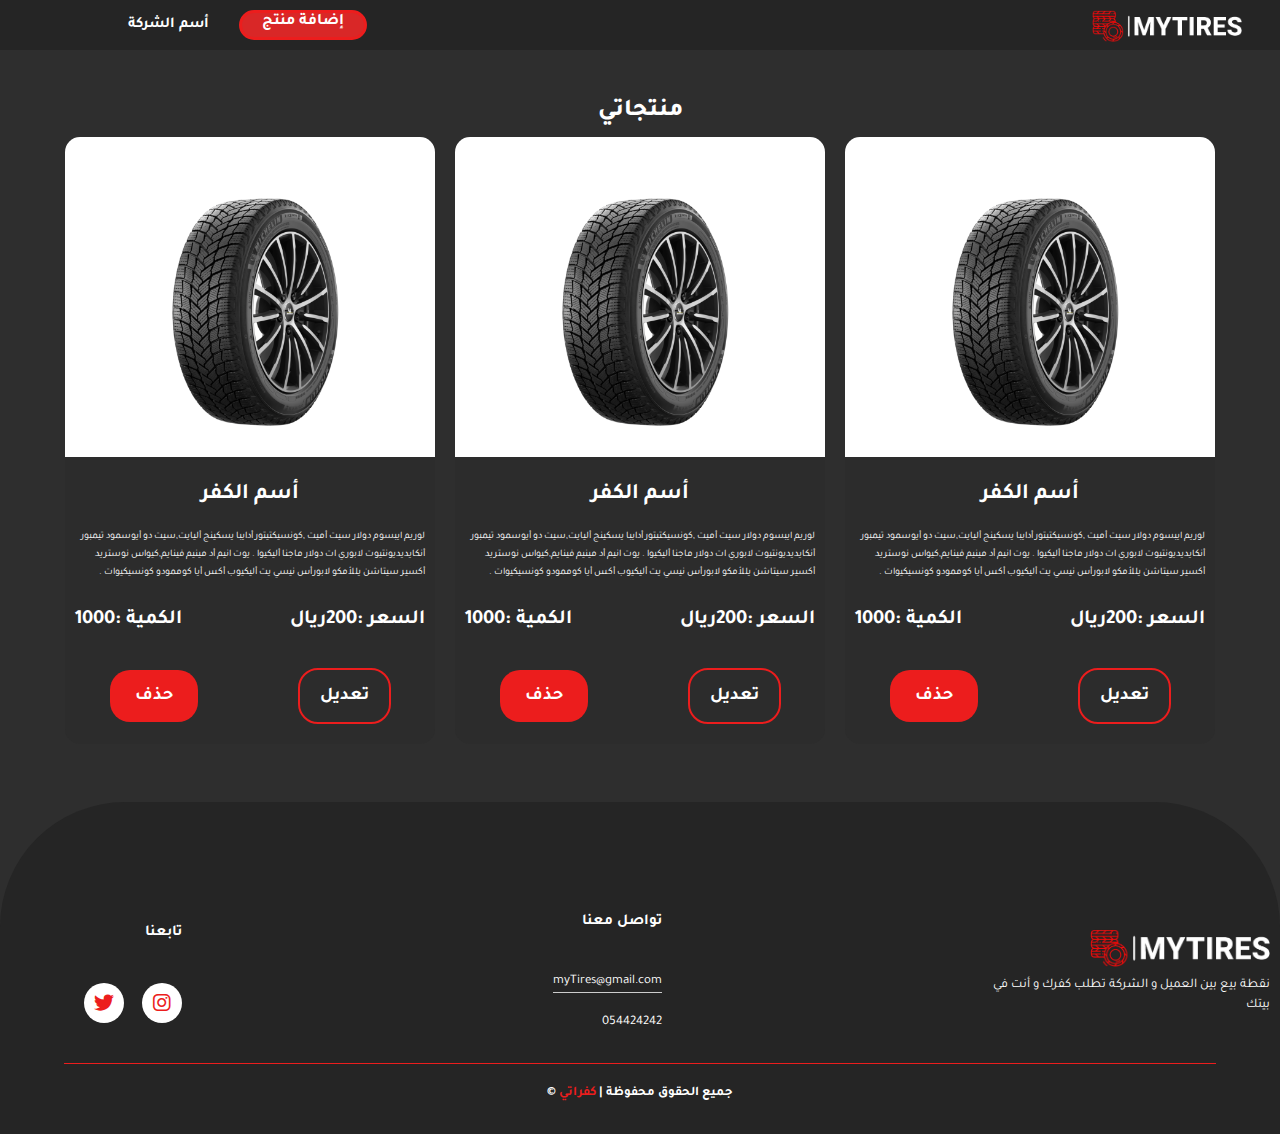
<file: company.html>
<!DOCTYPE html>
<html lang="ar" dir="rtl">
<head>
    <meta charset="UTF-8">
    <meta http-equiv="X-UA-Compatible" content="IE=edge">
    <meta name="viewport" content="width=device-width, initial-scale=1.0">
    <meta name="description" content="كفراتي هو نقطة بيع بين العميل و الشركة أطلب كفرك و أنت في بيتك" />
    <meta name="keywords" content="كفرات, سيارات, كفراتي, سيارة, تصليح, صيانة, عالم السيارات, بيع, شراء" />
    <link rel="shortcut icon" href="./images/fav.png" type="image/x-icon">
    <title>كفراتي | الصفحة الرئيسية</title>

    <!-- Font awesome cdn link -->
    <link rel="stylesheet" href="https://cdnjs.cloudflare.com/ajax/libs/font-awesome/6.0.0/css/all.min.css" />

    <!-- custom css link -->
    <link rel="stylesheet" href="./css/company.css" />
    <link rel="stylesheet" href="./css/media.css" />
</head>
<body>

    <!-- بداية رأس الصفحة -->
    <header>

        <div class="logo">
            <img src="./images/logo.png" alt="شعار الموقع" />

        </div>
            
        <div class="buttons">
        <a href="./add_product.html">
            <button class="addProduct">
                إضافة منتج
            </button>
        </a>


        <p class="name_company">أسم الشركة</p>

</div>

    </header>
    <!-- نهاية رأس الصفحة -->

    <!-- بداية جزء الصفحة الرئيسية -->

    <section class="container">

        <h1 class="heading-title">
            منتجاتي
        </h1>
    
        <div class="container_product">
    
            <div class="card">
                <div class="card_image">
                    <img src="./images/Tires.png" alt="صورة الكفر" title="صورة الكفر" />
                </div>
    
                <h2 title="أسم الكفر" class="title" >أسم الكفر</h2>
                <p title="وصف الكفر">
                    لوريم ايبسوم دولار سيت أميت ,كونسيكتيتور أدايبا يسكينج أليايت,سيت دو أيوسمود تيمبور
    
    أنكايديديونتيوت لابوري ات دولار ماجنا أليكيوا . يوت انيم أد مينيم فينايم,كيواس نوستريد
    
    أكسير سيتاشن يللأمكو لابورأس نيسي يت أليكيوب أكس أيا كوممودو كونسيكيوات .
                </p>
    
                <div class="wrapper">
                    <div class="price_content">
                        <p class="price" title="السعر">
                           السعر : <span> 200 </span> ريال
                        </p>
                    </div>
    
                    <div class="qnty_content">
                        <p class="qnty" title="الكمية">
                            الكمية : <span> 1000 </span>
                        </p>
                    </div>
                </div>
    
                <div class="buttons">
                    <a href="./update_product.html" class="update" title="إضافة إلى السلة">
                        تعديل
                    </a>
                    <a href="./delete.html" class="delete" title="إضافة إلى السلة">
                        حذف
                    </a>
                </div>
            </div>

            <div class="card">
                <div class="card_image">
                    <img src="./images/Tires.png" alt="صورة الكفر" title="صورة الكفر" />
                </div>
    
                <h2 title="أسم الكفر" class="title" >أسم الكفر</h2>
                <p title="وصف الكفر">
                    لوريم ايبسوم دولار سيت أميت ,كونسيكتيتور أدايبا يسكينج أليايت,سيت دو أيوسمود تيمبور
    
    أنكايديديونتيوت لابوري ات دولار ماجنا أليكيوا . يوت انيم أد مينيم فينايم,كيواس نوستريد
    
    أكسير سيتاشن يللأمكو لابورأس نيسي يت أليكيوب أكس أيا كوممودو كونسيكيوات .
                </p>
    
                <div class="wrapper">
                    <div class="price_content">
                        <p class="price" title="السعر">
                           السعر : <span> 200 </span> ريال
                        </p>
                    </div>
    
                    <div class="qnty_content">
                        <p class="qnty" title="الكمية">
                            الكمية : <span> 1000 </span>
                        </p>
                    </div>
                </div>
    
                <div class="buttons">
                    <a href="./update_product.html" class="update" title="إضافة إلى السلة">
                        تعديل
                    </a>
                    <a href="./delete.html" class="delete" title="إضافة إلى السلة">
                        حذف
                    </a>
                </div>
            </div>

            <div class="card">
                <div class="card_image">
                    <img src="./images/Tires.png" alt="صورة الكفر" title="صورة الكفر" />
                </div>
    
                <h2 title="أسم الكفر" class="title" >أسم الكفر</h2>
                <p title="وصف الكفر">
                    لوريم ايبسوم دولار سيت أميت ,كونسيكتيتور أدايبا يسكينج أليايت,سيت دو أيوسمود تيمبور
    
    أنكايديديونتيوت لابوري ات دولار ماجنا أليكيوا . يوت انيم أد مينيم فينايم,كيواس نوستريد
    
    أكسير سيتاشن يللأمكو لابورأس نيسي يت أليكيوب أكس أيا كوممودو كونسيكيوات .
                </p>
    
                <div class="wrapper">
                    <div class="price_content">
                        <p class="price" title="السعر">
                           السعر : <span> 200 </span> ريال
                        </p>
                    </div>
    
                    <div class="qnty_content">
                        <p class="qnty" title="الكمية">
                            الكمية : <span> 1000 </span>
                        </p>
                    </div>
                </div>
    
                <div class="buttons">
                    <a href="./update_product.html" class="update" title="إضافة إلى السلة">
                        تعديل
                    </a>
                    <a href="./delete.html" class="delete" title="إضافة إلى السلة">
                        حذف
                    </a>
                </div>
            </div>
    
        </div>
    
        </section>
    
        <!-- نهاية جزء الصفحة الرئيسية -->

    <!-- بداية جزء أسفل الصفحة -->

     
     <footer>

        <div class="row">

            <div class="col">
                <img src="./images/logo.png" width="180" alt="شعار الموقع" />

                <p>
                    نقطة بيع بين العميل و الشركة
                    تطلب كفرك و أنت في بيتك
                </p>
            </div>
            <div class="col">
                <h3>تواصل معنا</h3>
                <p class="email_id">
                    myTires@gmail.com
                </p>
                <p>
                    054424242
                </p>
            </div>
            <div class="col">
                <h3>تابعنا</h3>

                <div class="soical_icons">
                    <i class="fab fa-instagram"></i>
                    <i class="fab fa-twitter"></i>
                </div>
            </div>
        </div>
        <hr>
        <p class="copyright">
            جميع الحقوق محفوظة | <span class="myTires">كفراتي</span> &copy; <span id="year"></span>
        </p>
     </footer>

    <!-- نهاية جزء أسفل الصفحة -->


</body>
</html>
</file>
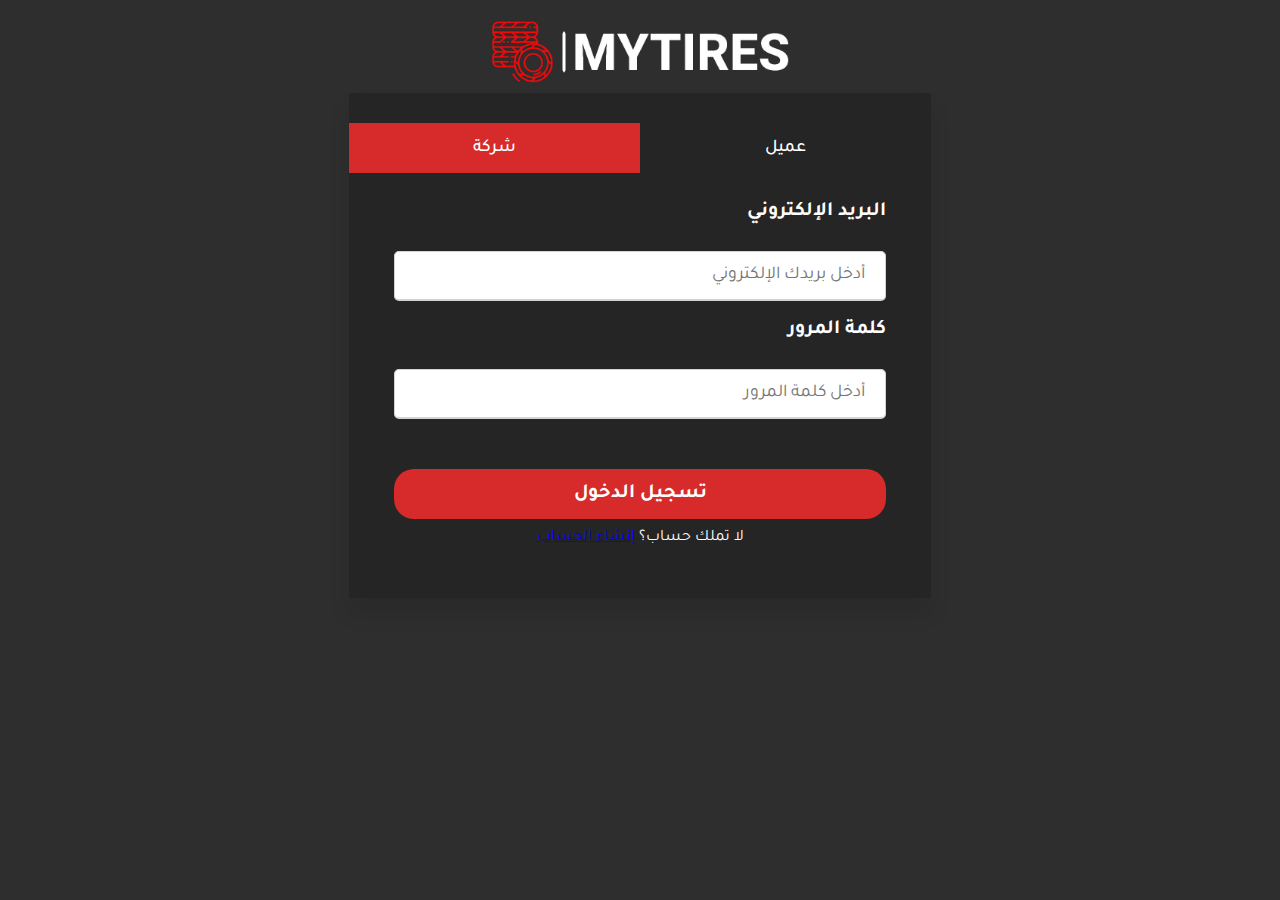
<file: login.html>
<!DOCTYPE html>
<html lang="ar" dir="rtl">
<head>
    <meta charset="UTF-8">
    <meta http-equiv="X-UA-Compatible" content="IE=edge">
    <meta name="viewport" content="width=device-width, initial-scale=1.0">
    <meta name="description" content="كفراتي هو نقطة بيع بين العميل و الشركة أطلب كفرك و أنت في بيتك" />
    <meta name="keywords" content="كفرات, سيارات, كفراتي, سيارة, تصليح, صيانة, عالم السيارات, بيع, شراء" />
    <link rel="shortcut icon" href="./images/fav.png" type="image/x-icon">
    <title>تسجيل الدخول</title>

    <!-- custom css link -->
    <link rel="stylesheet" href="./css/account.css" />
</head>
<body>

    <img src="./images/logo.png" class="logo" title="شعار الموقع الرسمي" alt="Logo" />


    <div class="wrapper" style="height: 505px;">

        <div class="form_container">

            <div class="slide_controls">
                <input type="radio" name="slider" id="user" checked/>
                <input type="radio" name="slider" id="company" />
                <label for="user" class="slide user">عميل</label>
                <label for="company" class="slide company">شركة</label>

            <div class="slide_tab .slide_tab2"></div>
            </div>

            <div class="form_inner">

                

                <!-- ############ نموذج إنشاء حساب العميل ########## -->

                <form action="#" class="user" method="post">

                    <label title="يجب وضع بريد حقيقي" for="email">البريد الإلكتروني</label>
                    <div class="field">
                        <input type="email" id="email" name="email" placeholder="أدخل بريدك الإلكتروني" required/>
                    </div>

                    <label for="pass">كلمة المرور</label>
                    <div class="field">
                        <input type="password" id="pass" name="password" placeholder="أدخل كلمة المرور" required/>
                    </div>

                    <div class="field">
                        <input type="submit" name="login" value="تسجيل الدخول" />
                    </div>

                    <div class="user_link">
                        لا تملك حساب؟ <a href="signUp.html">إنشاء الحساب</a>
                    </div>
                </form>

                <!-- ############ نموذج إنشاء حساب الشركة ########## -->

                <form action="#" class="company">

                    <label for="email">البريد الإلكتروني</label>
                    <div class="field">
                        <input type="email" name="cemail" placeholder="أدخل بريدك الإلكتروني" id="email" required/>
                    </div>

                    <label for="password">كلمة المرور</label>
                    <div class="field">
                        <input type="password" name="cpassword" placeholder="أدخل كلمة المرور" id="password" required/>
                    </div>

                    <div class="field">
                        <input type="submit" name="clogin" value="تسجيل الدخول" />
                    </div>

                    <div class="company_link">
                        لا تملك حساب؟ <a href="signUp.html">إنشاء الحساب</a>
                    </div>
                </form>

            </div>
        </div>
    </div>







    <!-- custom js -->
    <script src="./js/account.js"></script>
</body>
</html>
</file>
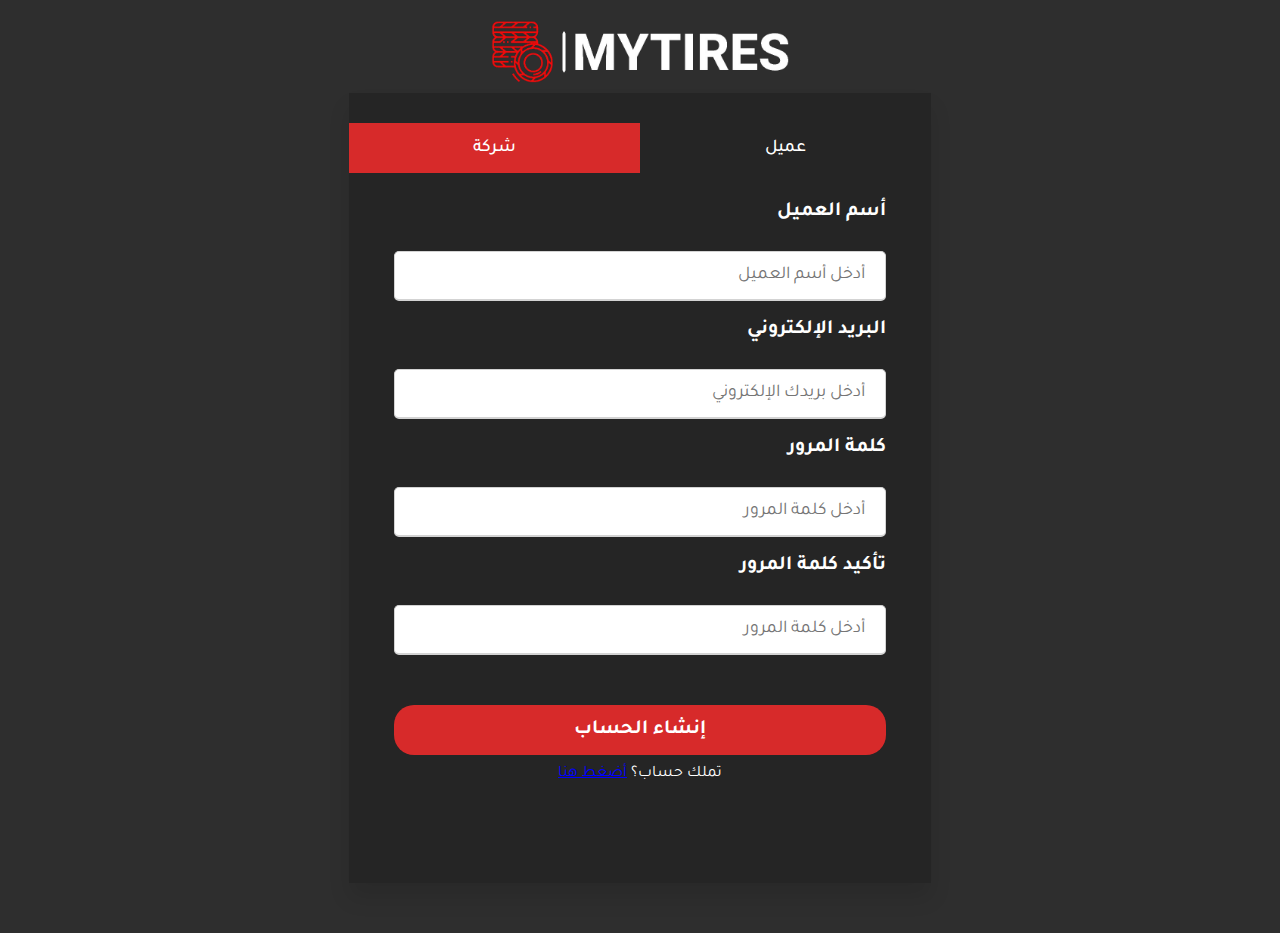
<file: signUp.html>
<!DOCTYPE html>
<html lang="ar" dir="rtl">
<head>
    <meta charset="UTF-8">
    <meta http-equiv="X-UA-Compatible" content="IE=edge">
    <meta name="viewport" content="width=device-width, initial-scale=1.0">
    <meta name="description" content="كفراتي هو نقطة بيع بين العميل و الشركة أطلب كفرك و أنت في بيتك" />
    <meta name="keywords" content="كفرات, سيارات, كفراتي, سيارة, تصليح, صيانة, عالم السيارات, بيع, شراء" />
    <link rel="shortcut icon" href="./images/fav.png" type="image/x-icon">
    <title>إنشاء الحساب</title>

    <!-- custom css link -->
    <link rel="stylesheet" href="./css/account.css" />
</head>
<body>

    <img src="./images/logo.png" class="logo" title="شعار الموقع الرسمي" alt="Logo" />


    <div class="wrapper">

        <div class="form_container">

            <div class="slide_controls">
                <input type="radio" name="slider" id="user" checked/>
                <input type="radio" name="slider" id="company" />
                <label for="user" class="slide user">عميل</label>
                <label for="company" class="slide company">شركة</label>

            <div class="slide_tab .slide_tab2"></div>
            </div>

            <div class="form_inner">

                

                <!-- ############ نموذج إنشاء حساب العميل ########## -->

                <form action="#" class="user" method="post">
                    <label title="يفضل الأسم الثنائي" for="name">أسم العميل</label>
                    <div class="field">
                        <input type="name" id="name" name="name" placeholder="أدخل أسم العميل" required/>
                    </div>

                    <label title="يجب وضع بريد حقيقي" for="email">البريد الإلكتروني</label>
                    <div class="field">
                        <input type="email" id="email" name="email" placeholder="أدخل بريدك الإلكتروني" required/>
                    </div>

                    <label for="pass">كلمة المرور</label>
                    <div class="field">
                        <input type="password" id="pass" name="password" placeholder="أدخل كلمة المرور" required/>
                    </div>

                    <label for="confirmPass" >تأكيد كلمة المرور</label>
                    <div class="field">
                        <input type="password" id="confirmPass" name="confirmPass" placeholder="أدخل كلمة المرور" required/>
                    </div>

                    <div class="field">
                        <input type="submit" name="signUp" value="إنشاء الحساب" />
                    </div>

                    <div class="user_link">
                        تملك حساب؟ <a href="login.html">أضغط هنا</a>
                    </div>
                </form>

                <!-- ############ نموذج إنشاء حساب الشركة ########## -->

                <form action="#" class="company">

                    <label for="nameComp">أسم الشركة</label>
                    <div class="field">
                        <input type="text" name="cname" placeholder="أدخل أسم الشركة" id="nameComp" required/>
                    </div>

                    <label for="email">البريد الإلكتروني</label>
                    <div class="field">
                        <input type="email" name="cemail" placeholder="أدخل بريدك الإلكتروني" id="email" required/>
                    </div>

                    <label for="password">كلمة المرور</label>
                    <div class="field">
                        <input type="password" name="cpassword" placeholder="أدخل كلمة المرور" id="password" required/>
                    </div>

                    <label for="confirmPass">تأكيد كلمة المرور</label>
                    <div class="field">
                        <input type="password" name="cconfirmPass" placeholder="تأكيد كلمة المرور" id="confirmPass" required/>
                    </div>

                    <div class="field">
                        <input type="submit" name="csignUp" value="إنشاء الحساب" />
                    </div>

                    <div class="company_link">
                        تملك حساب؟ <a href="login.html">أضغط هنا</a>
                    </div>
                </form>

            </div>
        </div>
    </div>







    <!-- custom js -->
    <script src="./js/account.js"></script>
</body>
</html>
</file>
<file: css/company.css>
/* خط قوقل */
@import url('https://fonts.googleapis.com/css2?family=Tajawal:wght@200;400;700;800;900&display=swap');

/* إعادة بناء هيكلة الموقع */
*
{
    box-sizing: border-box;
    margin: 0;
    padding: 0;
    font-family: 'Tajawal', sans-serif;
}

a, button
{
    font-family: 'Tajawal', sans-serif;
    font-weight: 500;
    font-size: 16px;
    color: #fff;
    text-decoration: none;
}

html::-webkit-scrollbar
{
    width: .5rem;
}

html::-webkit-scrollbar-thumb
{
    background: rgba(236, 29, 29, 1);
    border-radius: 50px;
}

body
{
    background-color: rgba(35, 35, 35, 0.95);
}

.heading-title
{
    text-align: center;
    font-size: 24px;
    font-weight: 800;
    color: #fff;
}

/* تصميم رأس الصفحة */
header
{
    display: flex;
    height: 50px;
    justify-content: space-between;
    align-items: center;
    padding: 5px 10%;
    background-color: rgba(37, 37, 37, 1);
}

.logo img
{
    cursor: pointer;
    width: 150px;
    position: absolute;
    top: 0px;
    right: 3%;
    margin-top:10px;
}

.buttons
{
    display: flex;
    justify-content: center;
    align-items: center;
}

.addProduct
{
    padding: 0px 20px;
    padding-bottom: 5px;
    margin-left: 30px;
    background-color: rgba(217, 39, 39, 1);
    border: none;
    font-weight: 700;
    border-radius: 40px;
    cursor: pointer;
    border: 3px solid rgba(236, 29, 29, 1);
    transition: all 0.3s ease 0s;
}

.name_company
{
    color: #fff;
    font-size: 15px;
    font-weight: 700;
}

/* تصميم محتوى الصفحة */

.container
{
    max-width: 1300px;
    margin: 0 auto;
    padding: 3rem 2rem;
}

.container_product
{
    display: flex;
    justify-content: center;
    flex-direction: row;
    flex-wrap: wrap;
}

.card
{
    background: rgba(35, 35, 35, 0.19);
    width: 370px;
    margin: 10px;
    border-radius: 15px;
    transition: all 0.3s ease;
}

.card:hover
{
    cursor: pointer;
    transform: scale(1.03);
}

.card_image
{
    height: 320px;
    margin-bottom: 15px;
    background-color: #fff;
    border-radius: 15px 15px 0 0;
}

.card_image img
{
    width: 350px;
}

.card h2
{
    padding: 10px;
    text-align: center;
    font-size: 22px;
    color: #fff;
}

.card p
{
    padding: 10px;
    font-size: 10px;
    line-height: 1.8;
    color: #fff;
}

.card a
{
    background-color: rgba(236, 29, 29, 1);
    color: white;
    padding: 15px 20px;
    display: block;
    text-align: center;
    font-size: 18px;
    font-weight: 700;
    margin: 20px 50px;
    text-decoration: none;
    border-radius: 40px;
}

.buttons .update
{
    background-color: transparent;
    border: 2px solid rgba(236, 29, 29, 1);
    color: white;
    padding: 15px 20px;
    text-align: center;
    font-size: 18px;
    font-weight: 700;
    margin: 20px 50px;
    text-decoration: none;
    border-radius: 20px;
}

.buttons .delete
{
    background-color: rgba(236, 29, 29, 1);
    border: none;
    color: white;
    padding: 15px 25px;
    text-align: center;
    font-size: 18px;
    font-weight: 700;
    margin: 20px 50px;
    text-decoration: none;
    border-radius: 20px;
}

.wrapper
{
    display: flex;
    justify-content: space-between;
    align-items: center;
}

.wrapper .price_content .price,
.wrapper .qnty_content .qnty
{
    display: flex;
    align-items: center;
    font-weight: 700;
    font-size: 20px;
    color: #fff;
}

/* تصميم نهاية الصفحة Footer */

footer
{
    width: 100%;
    position: absolute;
    background: rgba(37, 37, 37, 1);
    color:#fff;
    padding: 100px 0 30px;
    border-top-left-radius: 125px;
    border-top-right-radius: 125px;
    font-size: 13px;
    line-height: 20px;
}

.row
{
    margin: auto;
    display: flex;
    flex-wrap: wrap;
    align-items: center;
    justify-content: space-between;
}

.col
{
    flex-basis: 25%;
    padding: 10px;
}

.col:nth-child(2), .col:nth-child(3)
{
    flex-basis: 15%;
}

footer .logo
{
    width: 80px;
    margin-bottom: 30px;
}

.col h3
{
    width: fit-content;
    margin-bottom: 40px;
    position: relative;
}

.email_id
{
    width: fit-content;
    border-bottom: 1px solid #ccc;
    margin: 20px 0;
}

.soical_icons .fab
{
    width: 40px;
    height: 40px;
    border-radius: 50%;
    text-align: center;
    line-height: 40px;
    font-size: 20px;
    color: rgba(236, 29, 29, 1);
    background:#fff;
    margin-left: 15px;
    cursor: pointer;
}

hr
{
    width: 90%;
    border: 0;
    border-bottom: 1px solid rgba(236, 29, 29, 1);
    margin: 20px auto;
}

.copyright
{
    text-align: center;
    font-weight: 700;
}
.copyright .myTires
{
    color:rgba(236, 29, 29, 1);
}

@media(max-width: 600px)
{
    .buttons .addProduct
    {
        padding: 0px 10px;
        padding-bottom: 0;
        margin-top: 5px;
        margin-left: 50px;
        font-size: 10px;
    }
}
</file>
<file: css/media.css>
@media(max-width: 1024px)
{
    
    .filtr
    {
        right: 23%;
    }
}

@media(max-width: 991px)
{
    header
    {
        padding: 0 20px;
    }

    .menu_toggle
    {
        display: block;
    }

    header nav
    {
        position: absolute;
        width: 100%;
        height: 100vh;
        background: rgb(35, 35, 35);
        top: 50px;
        right: -100%;
        transition: 0.5s;
        z-index: 1000;
    }

    header nav.active
    {
        right: 0;
    }
    header nav ul
    {
        display: block;
        text-align: center;
    }
    

    header nav ul li a
    {
        border-bottom: 1px solid rgba(35, 35, 35, 0.95);
    }
    .sala
    {
        width: 50px;
        top: 110px;
        right: 47%;
    }
}

@media(max-width: 600px)
{

    .logo img
    {
        width: 80px;
        margin-top: 20px;
    }
    
    .filtr
    {
        width: 25px;
        right: 28%;
        margin-top: 10px;
    }

    .sala
    {
        right: 43%;
    }


    footer
    {
        bottom: unset;
        border-top-left-radius: 0;
        border-top-right-radius: 0;
    }

    .col
    {
        flex-basis: 100%;
    }

    .col:nth-child(2), .col:nth-child(3)
    {
        flex-basis: 100%;
    }

    .full_chat_block
    {
        width: 100%;
        border-radius: 0;
    }

    .chat_bar_collapseible
    {
        position: fixed;
        bottom: 0;
        left: 0;
        width: 100%;
    }

    .collapsible
    {
        width: 100%;
        border: 0;
        border-top: 3px solid white;
        border-radius: 0;
    }

}

/* @media(max-width: 500px)
{
    .login, .signUp
    {
        padding: 1px 5px;
        font-size: 8px;
    }

    .signUp
    {
        margin-left: 5px;
    }
} */

/* @media(max-width: 400px)
{
    .login, .signUp
    {
        padding: 0 5px;
    }
} */

@media(max-width: 300px)
{
    /* .login, .signUp
    {
        padding: 1px 5px;
        font-size: 5px;
        border: 1px solid rgba(236, 29, 29, 1);
    } */

    .container_product
    {
       width: 100px;
    }

}
</file>
<file: css/account.css>
@import url('https://fonts.googleapis.com/css2?family=Tajawal:wght@200;400;700;800;900&display=swap');

*
{
    margin: 0;
    padding: 0;
    box-sizing: border-box;
    font-family: 'Tajawal', sans-serif;
}

body
{
    display: grid;
    height: 100%;
    place-items: center;
    width: 100%;
    background: rgba(35, 35, 35, 0.95);;
}

.logo
{
    width: 298px;
    margin-top: 20px;
    margin-bottom: 10px;
}

.wrapper
{
    overflow: hidden;
    max-width: 590px;
    background: rgba(37, 37, 37, 1);
    height: 790px;
    padding: 0;
    box-shadow: 0 15px 20px rgba(0, 0, 0, 0.1);
    margin-bottom: 50px;
}

.wrapper .title_text
{
    display: flex;
    width: 200%;
}

.wrapper .form_container
{
    width: 100%;
    overflow: hidden;
}

.form_container .slide_controls
{
    position: relative;
    display: flex;
    height: 50px;
    width: 100%;
    overflow: hidden;
    margin: 30px 0 10px 0;
    justify-content: space-between;
    border: 1px solid solid lightgray;
}

.slide_controls .slide
{
    height: 100%;
    width: 100%;
    z-index: 1;
    color: #fff;
    font-size: 18px;
    font-weight: 500;
    text-align: center;
    line-height: 50px;
    cursor: pointer;
    transition: all 0.6s ease;
}

.slide_controls .company
{
    color: #fff;
}

.slide_controls .slide_tab
{
    position: absolute;
    height: 100%;
    width: 50%;
    right: 0;
    z-index: 0;
    transition: all 0.6s cubic-bezier(0.68, -0.55, 0.265, 1.55);
    background: #D72A2A;
}

input[type="radio"]
{
    display: none;
}

#user:checked ~ .slide_tab
{
    right: 50%;
}

.form_container .form_inner
{
    display: flex;
    width: 200%;
}

.form_container .form_inner form
{
    width: 50%;
    transition: all 0.6s cubic-bezier(0.68, -0.55, 0.265, 1.55);
}

.form_inner form .field
{
    height: 50px;
    width: 100%;
    margin-top: 10px;
    padding: 0 45px;
}

.form_inner form .field input
{
    height: 100%;
    width: 100%;
    outline: none;
    padding-right: 20px;
    font-size: 18px;
    border-radius: 5px;
    border: 1px solid lightgray;
    border-bottom-width: 2px;
    transition: all 0.4s ease;
}

.form_inner form .field input:focus
{
    border-color: #ff7675;
}

.form_inner form .pass_link
{
    margin-top: 5px;
    padding: 0 45px;
}

.form_inner form .company_link,
.form_inner form .user_link
{
    text-align: center;
    color: #fff;
    margin-top: 50px;
}

.form_inner form .pass_link a,
.form_inner form .company_link a,
.form_inner form .user_link a
{
    color: blue;
    text-decoration: underline;
}

form .field input[type="submit"]
{
    color: #fff;
    font-size: 20px;
    font-weight: 500;
    padding-right: 0;
    font-weight: 700;
    border: none;
    cursor: pointer;
    margin: 40px 0;
    background: #D72A2A;
    border-radius: 20px;
}

form label
{
    display: flex;
    align-items: center;
    text-align: center;
    padding: 20px 45px;
    color: #fff;
    font-size: 20px;
    line-height: 18px;
    font-weight: bold;
}







@media (max-width: 500px)
{
    body
    {
        display: block;
        background: rgba(35, 35, 35, 0.95);;
    }
    img
    {
        width: 180px;
        height: auto;
        margin-right: 50px;
    }
}
@media(max-width: 370px) {

    .wrapper
    {
        width:390px;
        height: auto;
    }
  }
</file>
